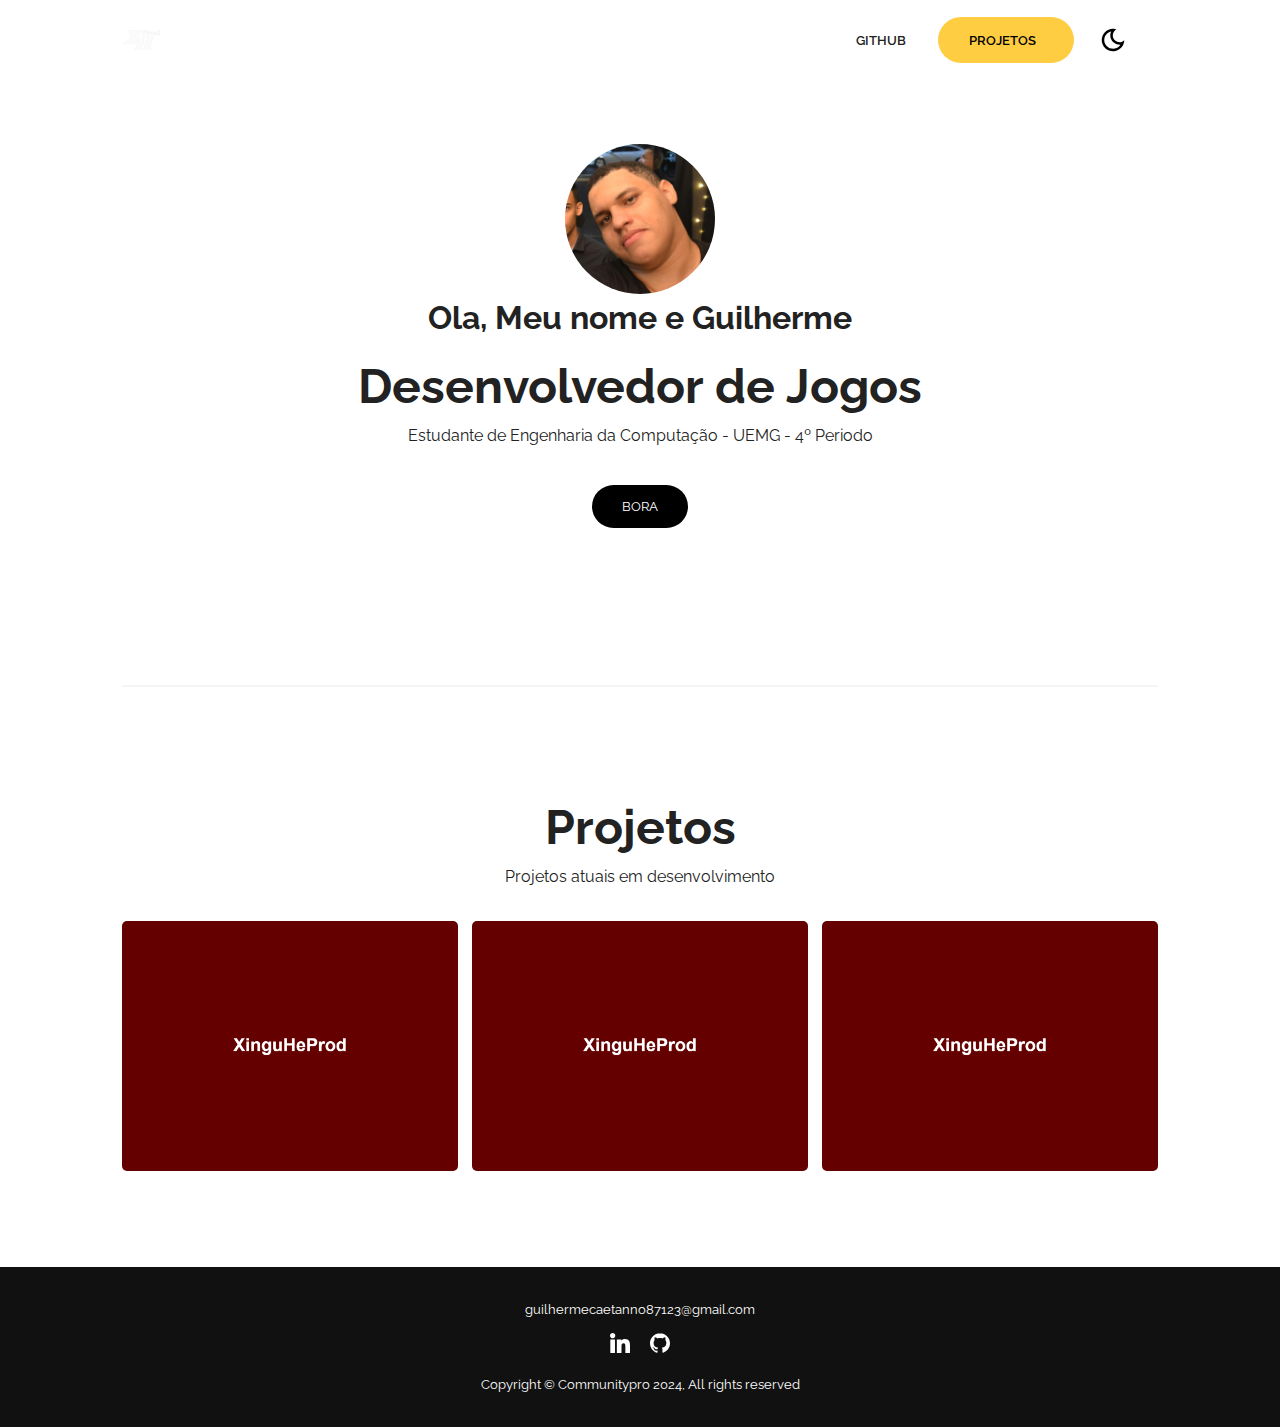
<file: index.html>
<!DOCTYPE html>
<html lang="pt">
  <head>
    <meta charset="UTF-8" />
    <meta http-equiv="X-UA-Compatible" content="IE=edge" />
    <meta name="viewport" content="width=device-width, initial-scale=1.0" />
    <!-- Primary Meta Tags -->
<title>Guilherme - Portfolio</title>
<meta name="title" content="Guilherme - Portfolio">
<meta name="description" content="Sim, usei um template pq tava sem tempo">


    <!-- Link -->
    <link
      rel="apple-touch-icon"
      sizes="180x180"
      href="assets/favicon/apple-touch-icon.png"
    />
    <link
      rel="icon"
      type="image/png"
      sizes="16x16"
      href="/assets/favicon/favicon-16x16.png"
    />
    <link
      rel="icon"
      type="image/png"
      sizes="32x32"
      href="assets/favicon/favicon-32x32.png"
    />
    <link
      rel="icon"
      type="image/png"
      sizes="192x192"
      href="assets/favicon/android-chrome-192x192.png"
    />
    <link
      rel="icon"
      type="image/png"
      sizes="512x512"
      href="assets/favicon/android-chrome-512x512.png"
    />
    <link rel="icon" type="image/x-icon" href="assets/favicon/favicon.ico" />
    <link rel="manifest" href="assets/favicon/site.webmanifest" />
    <link rel="stylesheet" href="https://use.fontawesome.com/releases/v5.15.4/css/all.css" integrity="sha384-DyZ88mC6Up2uqS4h/KRgHuoeGwBcD4Ng9SiP4dIRy0EXTlnuz47vAwmeGwVChigm" crossorigin="anonymous">
    <link rel="stylesheet" href="css/style.css" />
    <link rel="stylesheet" href="css/utilities.css" />
  </head>
  <body>
    <header id="hero">
      <!-- Navbar -->
      <nav class="navbar">
        <div class="container">
          <!-- Logo -->
          <h1 id="logo">
            <a href="https://github.com/Guilherme-XHP"><img src="./assets/logo.png" alt="Your Logo" /></a>
          </h1>
          <!-- Navbar links -->
          <ul class="nav-menu">
            <li><a class="nav-link" href="https://github.com/Guilherme-XHP">GITHUB</a></li>
            <li>
              <a class="nav-link btn btn-primary" href="#projects"
                >Projetos <i class="fas fa-arrow-right"></i
              ></a>
            </li>

            <!-- Toggle switch -->
            <div class="theme-switch">
              <input type="checkbox" id="switch" />
              <label class="toggle-icons" for="switch">
                 <img class="moon" src="assets/moon.svg" />
                 <img class="sun" src="assets/sun.svg" />
              </label>
            </div>
            <!-- Hamburger menu -->
          </ul>
          <div class="hamburger">
            <span class="bar"></span>
            <span class="bar"></span>
            <span class="bar"></span>
          </div>
        </div>
      </nav>

      <section class="header-container">
        <img class="profile-image" src="./assets/profile-image.jpg" alt="" />
        <h1>Ola, Meu nome e Guilherme</h1>

        <div class="content-text">
          <h2>Desenvolvedor de Jogos</h2>
          <p>
            Estudante de Engenharia da Computação - UEMG - 4º Periodo
          </p>
         </div>
         <a href="#projects" class="btn btn-secondary">Bora</a>
      </section>
   </header>
   
   
   <!-- Projects -->
   <section id ="projects" class="project-container container">
      <div class="division"></div>
     <div class="content-text">
        <h2>Projetos</h2>
        <p>Projetos atuais em desenvolvimento</p>
     </div>

     <article class="project">

        <!-- Project 1 -->
        <div href="" class="card">
           <div class="project-info">
              <div class="project-bio">
                 <h3>Project Element</h3>
                 <p>Gamemaker Studio 2, GML</p>
              </div>

              <div class="project-link">
                 <a href="#"><i class="fab fa-github"></i></a>
              </div>
           </div>
        </div>

        <!-- Project 2 -->
        <div href="" class="card">
           <div class="project-info">
              <div class="project-bio">
                 <h3>Project Azuria</h3>
                 <p>Gamemaker Studio 2, GML, Cancelado</p>
              </div>

              <div class="project-link">
                 <a href="#"><i class="fab fa-github"></i></a>
              </div>
           </div>
        </div>

        <!-- Porject 3 -->
        <div href="" class="card">
           <div class="project-info">
              <div class="project-bio">
                  <h3>Rabbit Metroid Farm Game</h3>
                  <p>Gamemaker Studio 2, GML</p>
              </div>

              <div class="project-link">
                 <a href="https://github.com/Guilherme-XHP/Rabbit_Metroid_Farm_Game"><i class="fab fa-github"></i></a>
              </div>
           </div>
        </div>

     </article>
   </section>

   <footer id="footer">
      <div class="container">
         <a href="mailto:guilhermecaetanno87123@gmail.com">guilhermecaetanno87123@gmail.com</a>
         <!-- Social links -->
         <div class="social">
            <a href="https://www.linkedin.com/in/guilherme-caetano-1808a421b/"><img src="./assets/linkedin-icon.svg" alt="Linkedin"></a>
            <a href="https://github.com/Guilherme-XHP"><img src="./assets/github-icon.svg" alt="GitHub"></a>
         </div>
         <p>Copyright &copy; Communitypro 2024, All rights reserved</p>
      </div>
   </footer>
    <script src="js/script.js"></script>
  </body>
</html>
</file>
<file: css/style.css>
/* This is the required project styling. Will contain essential CSS styles like:
   * Flex property
   * Grid layout
   * Cards and sections
*/

@import url(https://fonts.googleapis.com/css?family=Raleway:100,200,300,regular,500,600,700,800,900,100italic,200italic,300italic,italic,500italic,600italic,700italic,800italic,900italic);

/* variables */
:root {
  /* Colors */
  --primary-color: #ffcd42;
  --secondary-color: #ffd35c;
  --bg-primary: #ffffff;
  --text-color: #222222;
  --text-color-two: #ffffff;
  --bg-secondary: #000000;
  --card-background: #f4f4f4;
  --bg-secondary-two: #111111;

  --shadow: 0 10px 40px rgba(0, 0, 0, 0.2);

  /* Font Weight */
  --weight-small: 400;
  --weight-semibold: 600;
  --weight-bold: 800;

  /* Max width */
  --width-small: 600px;
  --width-medium: 1100px;
  --width-large: 1300px;
}

[data-theme="dark"] {
  --primary-color: #ffcd42;
  --secondary-color: #ffd35c;
  --bg-primary: #000000;
  --text-color: #ffffff;
  --text-color-two: #222222;
  --bg-secondary: #ffffff;
  --card-background: #111111;
  --bg-secondary-two: #f4f4f4;
  --shadow: 0 2px 10px rgba(95, 95, 95, 0.2);
}

html {
  font-size: 100%;
  scroll-behavior: smooth;
}

/* Reset default styling */
* {
  margin: 0;
  padding: 0;
  box-sizing: border-box;
}

ul {
  list-style: none;
}

a {
  text-decoration: none;
  color: var(--text-color);
}

/* Main styling */
body {
  background: var(--bg-primary);
  color: var(--text-color);
  font-family: "Raleway", sans-serif;
  line-height: 1.5;
}

/* Navbar */
.navbar {
  position: fixed;
  top: 0;
  left: 0;
  right: 0;
  z-index: 20;
  background: var(--bg-primary);
}

.navbar .container {
  display: flex;
  align-items: center;
  justify-content: space-between;
  z-index: 20;
  height: 80px;
  width: 100%;
}

.navbar .nav-menu {
  display: flex;
  align-items: center;
  background: var(--bg-primary);
}

.navbar .nav-link {
  margin: 0 1rem;
  font-size: 0.8rem;
  font-weight: var(--weight-semibold);
}

.navbar #logo img {
  display: block;
  width: 40px;
}

.navbar .btn {
  margin-right: 1.5rem;
}

.fas.fa-arrow-right {
  margin-left: 0.5rem;
  font-size: 0.9rem;
}

/* hamburger */
.hamburger {
  margin-bottom: 0.1rem;
  display: none;
}

.bar {
  display: block;
  width: 23px;
  height: 3px;
  margin: 4px auto;
  transition: all 0.3s ease-in-out;
  border-radius: 30px;
  background-color: var(--bg-secondary);
}

/* Hero section */
#hero {
  display: flex;
  flex-direction: column;
  height: 100%;
}

.profile-image {
  width: 150px;
  border-radius: 50%;
}
.division {
  width: 100%;
  height: 2px;
  background-color: var(--card-background);
  margin: 5.5rem 0;
}
/* Projects */
#projects {
  display: flex;
  flex-direction: column;
  margin: 2rem auto 5rem;
}

#projects .btn {
  align-self: center;
  margin: 2rem 0;
}

.project {
  display: grid;
  grid-template-columns: repeat(3, 1fr);
  grid-auto-rows: minmax(250px, auto);
  grid-gap: 0.9rem;
}

.card .project-bio p {
  font-size: 0.83rem;
}

.card .project-bio h3 {
  font-size: 0.9rem;
}

.project-info {
  display: flex;
  justify-content: space-between;
  opacity: 0;
  position: relative;
  transition: 0.5s ease-in-out;
}

.project-bio {
  display: flex;
  flex-direction: column;
  justify-content: flex-end;
  position: relative;
  top: 160px;
  left: 10px;
}

/* Footer */
#footer {
  background: #111111;
}

#footer .container {
  display: flex;
  flex-direction: column;
  align-items: center;
  justify-content: center;
  color: #ffffff;
  min-height: 160px;
  text-align: center;
}

#footer a {
  font-size: 0.8rem;
  color: #fff;
}

#footer a:hover {
  opacity: 0.6;
}

#footer .social {
  margin: 0.9rem 0;
}

#footer .social img {
  width: 20px;
  height: 20px;
}

#footer .social a {
  margin: 0 0.5rem;
}

#footer p {
  font-size: 0.8rem;
}

/* Responsiveness */

@media (max-width: 1000px) {
  .project {
    display: grid;
    grid-template-columns: repeat(2, 1fr);
  }
}

@media (max-width: 768px) {
}

@media (max-width: 670px) {
  .navbar .nav-menu {
    position: fixed;
    right: -100vw;
    top: 4.5rem;
    flex-direction: column;
    width: calc(80% - 10px);
    transition: 0.3s;
    box-shadow: var(--shadow);
    padding: 2rem;
    border-radius: 5px;
    align-items: flex-start;
  }

  .navbar .btn {
    margin: 0;
    margin-top: 1rem;
  }

  .nav-menu.active {
    right: 20px;
  }

  .nav-menu .nav-link {
    font-size: 0.9rem;
    margin: 0 0.2rem;
  }

  .nav-menu li {
    margin-bottom: 0.5rem;
    width: 100%;
  }

  .nav-menu .btn {
    width: 100%;
    text-align: center;
    margin-top: 0.5rem;
  }

  .hamburger {
    display: block;
    cursor: pointer;
    padding: 0.2rem 0.4rem;
  }

  .hamburger.active {
    border: 1px dotted gray;
  }

  .hamburger.active .bar:nth-child(2) {
    opacity: 0;
  }

  .hamburger.active .bar:nth-child(1) {
    transform: translateY(6px) rotate(45deg);
  }

  .hamburger.active .bar:nth-child(3) {
    transform: translateY(-8px) rotate(-45deg);
  }
}

@media (max-width: 600px) {
  .project {
    display: grid;
    grid-template-columns: 1fr;
  }
}
</file>
<file: css/utilities.css>
/* ?This is where reusable styling of this template will be. 
   !Will contain things like:
   * Button styling
   * Background color styling
   * padding and margin
*/

.container {
  max-width: var(--width-medium);
  margin: 0 auto;
  padding: 1rem 2rem;
}

h1::selection,
h2::selection {
  color: #111;
  background: var(--primary-color);
}

/* Buttons */
.btn {
  display: inline-block;
  padding: 0.75rem 1.9rem;
  border-radius: 30px;
  text-transform: uppercase;
  font-size: 0.82rem;
  transition: 0.3s;
}

.btn-primary {
  background: var(--primary-color);
  color: #000000;
}

.btn-secondary {
  margin: 5px 0;
  background-color: var(--bg-secondary);
  color: var(--bg-primary);
}

/* add hover to resume button */
.btn-primary:hover {
  background: var(--secondary-color);
}

/* Dark mode toggle */
#switch {
  display: none;
}

.toggle-icons {
  display: flex;
  justify-content: space-between;
  align-items: center;
  cursor: pointer;
}

.toggle-icons > img {
  transition: 0.6s cubic-bezier(0.23, 1, 0.32, 1);
  width: 30px;
}

.moon {
  transform: rotate(10deg);
}

#switch:checked + .toggle-icons .moon {
  transform: rotate(250deg);
}

#switch:checked + .toggle-icons .sun {
  transform: rotate(100deg);
}

/* Header Container */
.header-container {
  display: flex;
  flex-direction: column;
  align-items: center;
  justify-content: center;
  margin-top: 8rem;
  padding: 1rem;
}

.header-container > div {
  margin-top: 1rem;
}

.content-text {
  text-align: center;
  margin: 1.5rem 0;
}

.content-text h2 {
  font-size: 3rem;
  line-height: 1.2;
  transition: 0.2s ease-in-out;
}

.content-text p {
  padding: 0.5rem;
  margin: 0 auto;
  max-width: 700px;
}

/* Project cards */
.card {
  padding: 1rem;
  background: var(--card-background);
  color: #ffffff;
  border-radius: 5px;
  transition: 0.4s ease-in-out;
  cursor: pointer;
}

.card a {
  color: #ffffff;
  transition: 0.25s ease-in-out;
  font-size: 1.1rem;
  margin-right: 0.3rem;
}

.card a:hover {
  color: var(--primary-color);
}

.card:hover {
  box-shadow: inset 0 100px 1000px 10px rgba(0, 0, 0, 0.8);
}

.card:hover .project-info {
  opacity: 1;
}

/* Project Images */

/* project 1 */
.card:nth-child(1) {
  background: url(../assets/project/project-one.png) center center/cover;
}

/* Project 2 */
.card:nth-child(2) {
  background: url(../assets/project/project-two.png) center center/cover;
}

/* Project 3 */
.card:nth-child(3) {
  background: url(../assets/project/project-three.png) center center/cover;
}

/* Project 4 */
.card:nth-child(4) {
  background: url(../assets/project/project-four.png) center center/cover;
}

/* Project 5 */
.card:nth-child(5) {
  background: url(../assets/project/project-five.png) center center/cover;
}

/* Project 6 */
.card:nth-child(6) {
  background: url(../assets/project/project-six.png) center center/cover;
}

/* Media Queries */
@media (max-width: 768px) {
  .header-container {
    margin-top: 7rem;
  }

  .content-text h2 {
    font-size: 2.5rem;
  }
}
</file>
